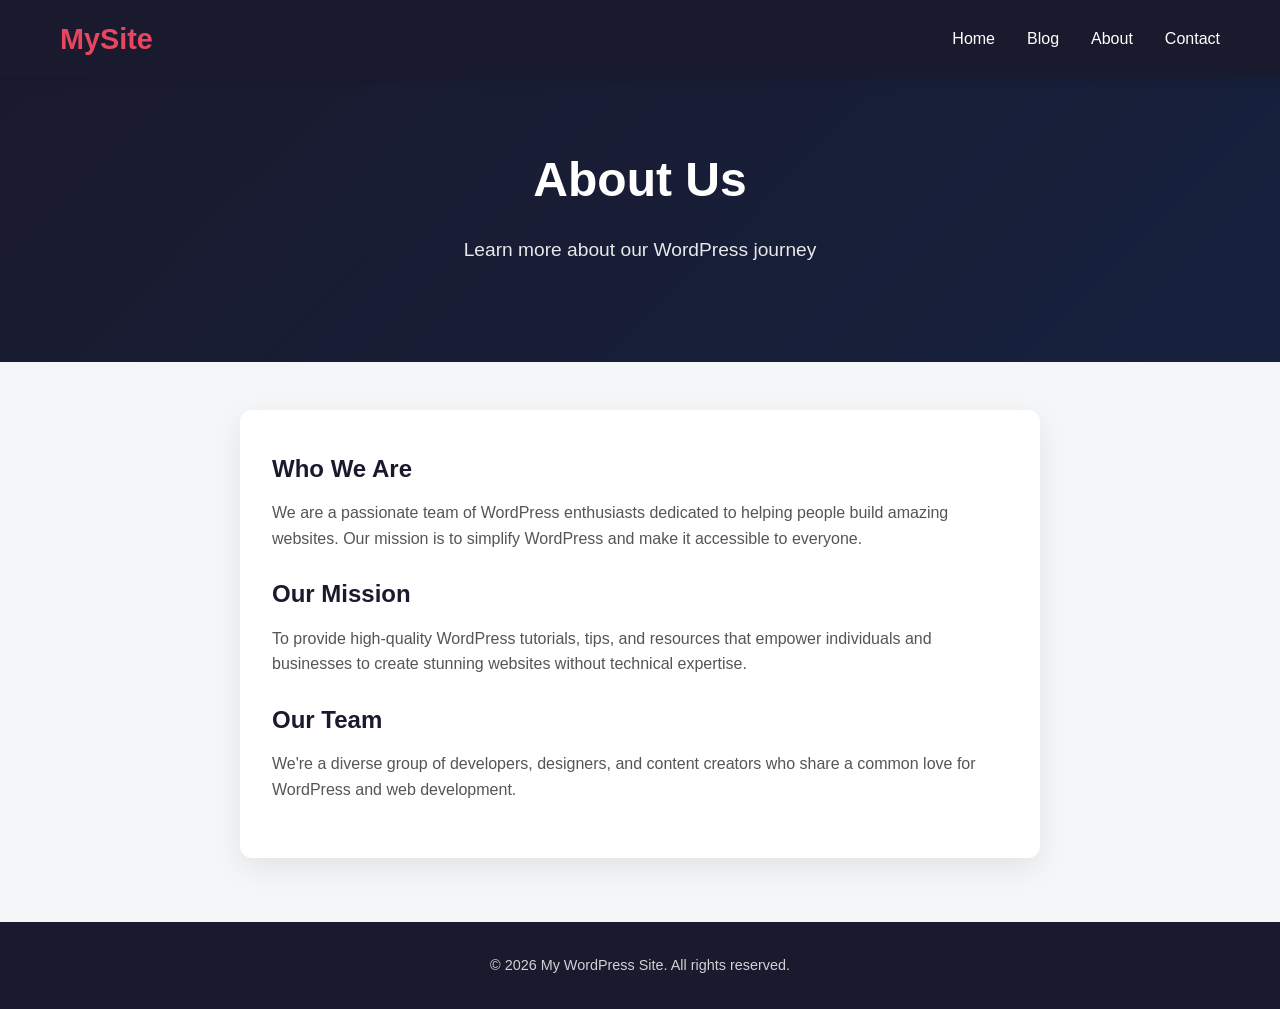
<file: about.html>
<!DOCTYPE html>
<html lang="en">
<head>
    <!-- Google Tag Manager -->
    <script>(function(w,d,s,l,i){w[l]=w[l]||[];w[l].push({'gtm.start':
    new Date().getTime(),event:'gtm.js'});var f=d.getElementsByTagName(s)[0],
    j=d.createElement(s),dl=l!='dataLayer'?'&l='+l:'';j.async=true;j.src=
    'https://www.googletagmanager.com/gtm.js?id='+i+dl;f.parentNode.insertBefore(j,f);
    })(window,document,'script','dataLayer','GTM-WQ38NX96');</script>
    <!-- End Google Tag Manager -->

    <meta charset="UTF-8">
    <meta name="viewport" content="width=device-width, initial-scale=1.0">
    <title>About - My WordPress Site</title>
    <link rel="stylesheet" href="style.css">
</head>
<body>
    <!-- Google Tag Manager (noscript) -->
    <noscript><iframe src="https://www.googletagmanager.com/ns.html?id=GTM-WQ38NX96"
    height="0" width="0" style="display:none;visibility:hidden"></iframe></noscript>
    <!-- End Google Tag Manager (noscript) -->

    <header>
        <nav>
            <div class="logo">MySite</div>
            <ul>
                <li><a href="index.html">Home</a></li>
                <li><a href="blog.html">Blog</a></li>
                <li><a href="about.html">About</a></li>
                <li><a href="contact.html">Contact</a></li>
            </ul>
        </nav>
    </header>

    <main>
        <section class="hero">
            <h1>About Us</h1>
            <p>Learn more about our WordPress journey</p>
        </section>

        <div class="about-content">
            <h2>Who We Are</h2>
            <p>We are a passionate team of WordPress enthusiasts dedicated to helping people build amazing websites. Our mission is to simplify WordPress and make it accessible to everyone.</p>

            <h2>Our Mission</h2>
            <p>To provide high-quality WordPress tutorials, tips, and resources that empower individuals and businesses to create stunning websites without technical expertise.</p>

            <h2>Our Team</h2>
            <p>We're a diverse group of developers, designers, and content creators who share a common love for WordPress and web development.</p>
        </div>
    </main>

    <footer>
        <p>&copy; 2026 My WordPress Site. All rights reserved.</p>
    </footer>

    <script src="script.js"></script>
</body>
</html>
</file>
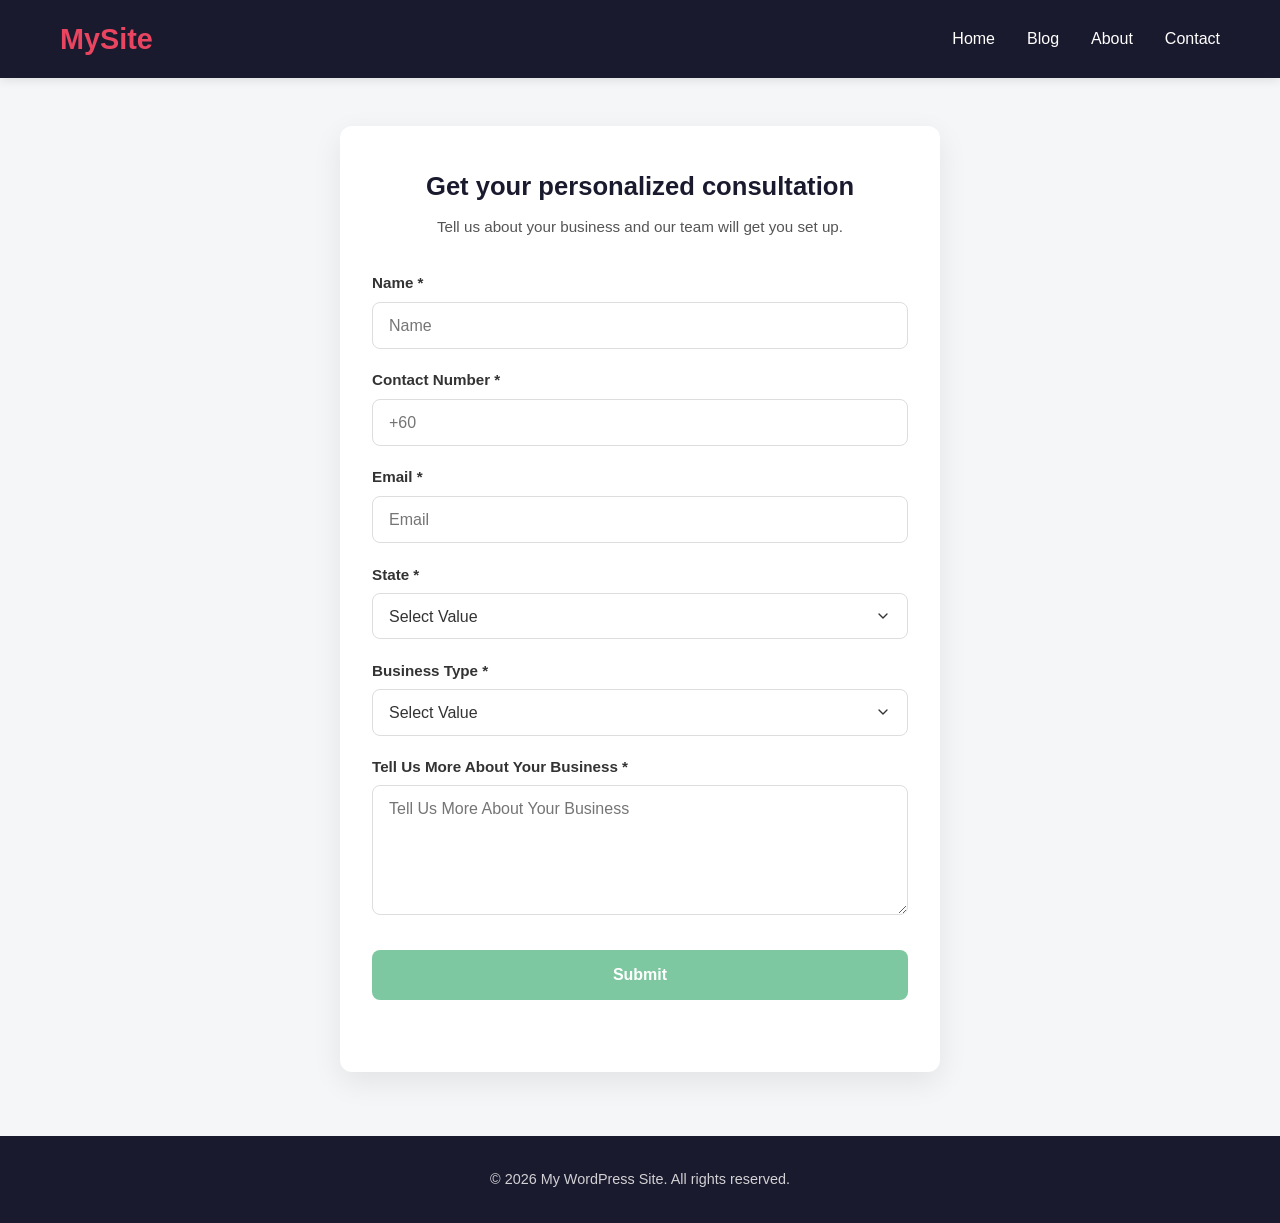
<file: contact.html>
<!DOCTYPE html>
<html lang="en">
<head>
    <!-- Google Tag Manager -->
    <script>(function(w,d,s,l,i){w[l]=w[l]||[];w[l].push({'gtm.start':
    new Date().getTime(),event:'gtm.js'});var f=d.getElementsByTagName(s)[0],
    j=d.createElement(s),dl=l!='dataLayer'?'&l='+l:'';j.async=true;j.src=
    'https://www.googletagmanager.com/gtm.js?id='+i+dl;f.parentNode.insertBefore(j,f);
    })(window,document,'script','dataLayer','GTM-WQ38NX96');</script>
    <!-- End Google Tag Manager -->

    <meta charset="UTF-8">
    <meta name="viewport" content="width=device-width, initial-scale=1.0">
    <title>Contact - My WordPress Site</title>
    <link rel="stylesheet" href="style.css">
</head>
<body>
    <!-- Google Tag Manager (noscript) -->
    <noscript><iframe src="https://www.googletagmanager.com/ns.html?id=GTM-WQ38NX96"
    height="0" width="0" style="display:none;visibility:hidden"></iframe></noscript>
    <!-- End Google Tag Manager (noscript) -->

    <header>
        <nav>
            <div class="logo">MySite</div>
            <ul>
                <li><a href="index.html">Home</a></li>
                <li><a href="blog.html">Blog</a></li>
                <li><a href="about.html">About</a></li>
                <li><a href="contact.html">Contact</a></li>
            </ul>
        </nav>
    </header>

    <main>
        <div class="contact-form">
            <h2>Get your personalized consultation</h2>
            <p>Tell us about your business and our team will get you set up.</p>

            <form id="contactForm">
                <label for="name">Name *</label>
                <input type="text" id="name" name="name" placeholder="Name" required>

                <label for="phone">Contact Number *</label>
                <input type="tel" id="phone" name="phone" placeholder="+60" required>

                <label for="email">Email *</label>
                <input type="email" id="email" name="email" placeholder="Email" required>

                <label for="state">State *</label>
                <select id="state" name="state" required>
                    <option value="">Select Value</option>
                    <option value="Johor">Johor</option>
                    <option value="Kedah">Kedah</option>
                    <option value="Kelantan">Kelantan</option>
                    <option value="Kuala Lumpur">Kuala Lumpur</option>
                    <option value="Labuan">Labuan</option>
                    <option value="Melaka">Melaka</option>
                    <option value="Negeri Sembilan">Negeri Sembilan</option>
                    <option value="Pahang">Pahang</option>
                    <option value="Penang">Penang</option>
                    <option value="Perak">Perak</option>
                    <option value="Perlis">Perlis</option>
                    <option value="Putrajaya">Putrajaya</option>
                    <option value="Sabah">Sabah</option>
                    <option value="Sarawak">Sarawak</option>
                    <option value="Selangor">Selangor</option>
                    <option value="Terengganu">Terengganu</option>
                </select>

                <label for="business_type">Business Type *</label>
                <select id="business_type" name="business_type" required>
                    <option value="">Select Value</option>
                    <option value="Food & Beverage">Food & Beverage</option>
                    <option value="Retail">Retail</option>
                    <option value="Services">Services</option>
                    <option value="E-commerce">E-commerce</option>
                    <option value="Healthcare">Healthcare</option>
                    <option value="Education">Education</option>
                    <option value="Other">Other</option>
                </select>

                <label for="message">Tell Us More About Your Business *</label>
                <textarea id="message" name="message" placeholder="Tell Us More About Your Business" required></textarea>

                <button type="submit" id="submitBtn">Submit</button>
            </form>

            <p id="formStatus"></p>
        </div>
    </main>

    <footer>
        <p>&copy; 2026 My WordPress Site. All rights reserved.</p>
    </footer>

    <script src="script.js"></script>
</body>
</html>
</file>
<file: style.css>
/* ============================
   GLOBAL RESET & BASE STYLES
   ============================ */
* {
    margin: 0;
    padding: 0;
    box-sizing: border-box;
}

body {
    font-family: 'Segoe UI', Tahoma, Geneva, Verdana, sans-serif;
    line-height: 1.6;
    color: #333;
    background: #f4f6f8;
}

/* ============================
   HEADER & NAVIGATION
   ============================ */
header {
    background: #1a1a2e;
    color: #fff;
    padding: 1rem 0;
    position: sticky;
    top: 0;
    z-index: 100;
    box-shadow: 0 2px 10px rgba(0,0,0,0.1);
}

nav {
    max-width: 1200px;
    margin: 0 auto;
    padding: 0 20px;
    display: flex;
    justify-content: space-between;
    align-items: center;
}

.logo {
    font-size: 1.8rem;
    font-weight: bold;
    color: #e94560;
}

nav ul {
    list-style: none;
    display: flex;
    gap: 2rem;
}

nav ul li a {
    color: #fff;
    text-decoration: none;
    transition: color 0.3s;
    font-weight: 500;
}

nav ul li a:hover {
    color: #e94560;
}

/* ============================
   HERO SECTION
   ============================ */
.hero {
    background: linear-gradient(135deg, #1a1a2e 0%, #16213e 100%);
    color: #fff;
    text-align: center;
    padding: 4rem 2rem;
}

.hero h1 {
    font-size: 3rem;
    margin-bottom: 1rem;
}

.hero p {
    font-size: 1.2rem;
    margin-bottom: 2rem;
    opacity: 0.9;
}

/* ============================
   BUTTONS
   ============================ */
.btn {
    display: inline-block;
    background: #e94560;
    color: #fff;
    padding: 0.8rem 2rem;
    border-radius: 5px;
    text-decoration: none;
    transition: background 0.3s;
    font-weight: 500;
}

.btn:hover {
    background: #c73e54;
}

/* ============================
   FEATURED POSTS (HOMEPAGE)
   ============================ */
.featured-posts {
    max-width: 1200px;
    margin: 3rem auto;
    padding: 0 20px;
}

.featured-posts h2 {
    text-align: center;
    font-size: 2.5rem;
    margin-bottom: 2rem;
    color: #1a1a2e;
}

.posts-grid {
    display: grid;
    grid-template-columns: repeat(auto-fit, minmax(300px, 1fr));
    gap: 2rem;
}

.post-card {
    background: #fff;
    border-radius: 10px;
    overflow: hidden;
    box-shadow: 0 5px 15px rgba(0,0,0,0.1);
    transition: transform 0.3s;
}

.post-card:hover {
    transform: translateY(-5px);
}

.post-card img {
    width: 100%;
    height: 200px;
    object-fit: cover;
}

.post-card h3 {
    padding: 1rem 1rem 0;
    color: #1a1a2e;
}

.post-card p {
    padding: 0.5rem 1rem;
    color: #666;
}

.post-card a {
    display: inline-block;
    margin: 0 1rem 1rem;
    color: #e94560;
    text-decoration: none;
    font-weight: bold;
}

/* ============================
   BLOG PAGE
   ============================ */
.blog-posts {
    max-width: 800px;
    margin: 2rem auto;
    padding: 0 20px;
}

.blog-post {
    background: #fff;
    padding: 2rem;
    margin-bottom: 2rem;
    border-radius: 10px;
    box-shadow: 0 5px 15px rgba(0,0,0,0.08);
}

.blog-post h2 {
    color: #1a1a2e;
    margin-bottom: 0.5rem;
}

.blog-post .meta {
    color: #666;
    font-size: 0.9rem;
    margin-bottom: 1rem;
}

.blog-post img {
    width: 100%;
    height: auto;
    border-radius: 5px;
    margin: 1rem 0;
}

/* ============================
   ABOUT PAGE
   ============================ */
.about-content {
    max-width: 800px;
    margin: 3rem auto;
    padding: 2.5rem 2rem;
    background: #fff;
    border-radius: 12px;
    box-shadow: 0 10px 30px rgba(0,0,0,0.08);
}

.about-content h2 {
    color: #1a1a2e;
    margin-top: 1.5rem;
    margin-bottom: 0.75rem;
    font-size: 1.5rem;
}

.about-content h2:first-child {
    margin-top: 0;
}

.about-content p {
    color: #555;
    margin-bottom: 1rem;
}

/* ============================
   CONTACT FORM
   ============================ */
.contact-form {
    max-width: 600px;
    margin: 3rem auto;
    padding: 2.5rem 2rem;
    background: #fff;
    border-radius: 12px;
    box-shadow: 0 10px 30px rgba(0,0,0,0.08);
}

.contact-form h2 {
    text-align: center;
    margin-bottom: 0.5rem;
    color: #1a1a2e;
    font-size: 1.6rem;
}

.contact-form > p {
    text-align: center;
    margin-bottom: 2rem;
    color: #555;
    font-size: 0.95rem;
}

.contact-form label {
    display: block;
    margin-bottom: 0.4rem;
    font-weight: 600;
    color: #333;
    font-size: 0.95rem;
}

.contact-form input,
.contact-form textarea,
.contact-form select {
    width: 100%;
    padding: 0.85rem 1rem;
    margin-bottom: 1.2rem;
    border: 1px solid #ddd;
    border-radius: 8px;
    font-family: inherit;
    font-size: 1rem;
    background: #fff;
    color: #333;
    transition: border-color 0.3s, box-shadow 0.3s;
}

.contact-form input:focus,
.contact-form textarea:focus,
.contact-form select:focus {
    outline: none;
    border-color: #7DC8A0;
    box-shadow: 0 0 0 3px rgba(125, 200, 160, 0.2);
}

.contact-form select {
    appearance: none;
    -webkit-appearance: none;
    -moz-appearance: none;
    background-image: url("data:image/svg+xml;charset=UTF-8,%3csvg xmlns='http://www.w3.org/2000/svg' viewBox='0 0 24 24' fill='none' stroke='%23333' stroke-width='2' stroke-linecap='round' stroke-linejoin='round'%3e%3cpolyline points='6 9 12 15 18 9'%3e%3c/polyline%3e%3c/svg%3e");
    background-repeat: no-repeat;
    background-position: right 1rem center;
    background-size: 1em;
    padding-right: 2.5rem;
    cursor: pointer;
}

.contact-form textarea {
    height: 130px;
    resize: vertical;
    min-height: 100px;
}

.contact-form button {
    background: #7DC8A0;
    color: #fff;
    border: none;
    padding: 1rem 2rem;
    border-radius: 8px;
    cursor: pointer;
    font-size: 1rem;
    font-weight: 600;
    transition: background 0.3s, transform 0.2s;
    width: 100%;
    margin-top: 0.5rem;
}

.contact-form button:hover:not(:disabled) {
    background: #6AB88E;
    transform: translateY(-1px);
}

.contact-form button:disabled {
    background: #999;
    cursor: not-allowed;
    transform: none;
}

#formStatus {
    text-align: center;
    margin-top: 1rem;
    font-weight: bold;
    font-size: 0.95rem;
}

/* ============================
   FOOTER
   ============================ */
footer {
    background: #1a1a2e;
    color: #fff;
    text-align: center;
    padding: 2rem;
    margin-top: 4rem;
}

footer p {
    opacity: 0.8;
    font-size: 0.9rem;
}

/* ============================
   RESPONSIVE DESIGN
   ============================ */
@media (max-width: 768px) {
    nav {
        flex-direction: column;
        gap: 1rem;
    }

    nav ul {
        flex-direction: column;
        text-align: center;
        gap: 0.5rem;
    }

    .hero {
        padding: 3rem 1rem;
    }

    .hero h1 {
        font-size: 2rem;
    }

    .hero p {
        font-size: 1rem;
    }

    .posts-grid {
        grid-template-columns: 1fr;
    }

    .contact-form,
    .about-content {
        margin: 1.5rem 1rem;
        padding: 1.5rem 1.2rem;
    }

    .contact-form h2 {
        font-size: 1.3rem;
    }
}

@media (max-width: 480px) {
    .hero h1 {
        font-size: 1.6rem;
    }

    .featured-posts h2 {
        font-size: 1.8rem;
    }

    .logo {
        font-size: 1.5rem;
    }
}
</file>
